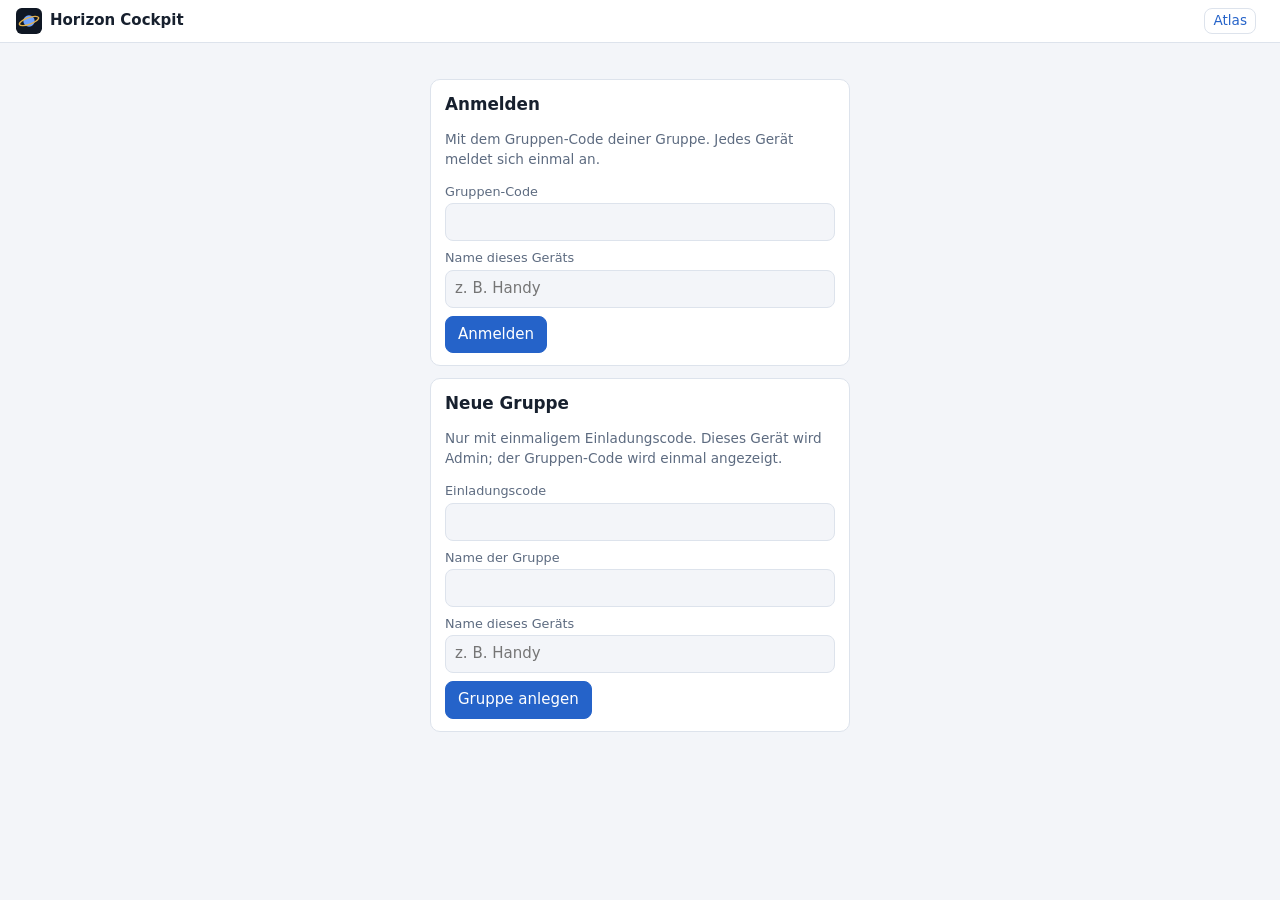
<file: index.html>
<!doctype html>
<html lang="de">
<head>
<meta charset="utf-8">
<meta name="viewport" content="width=device-width, initial-scale=1, viewport-fit=cover">
<title>Horizon Cockpit</title>
<meta name="theme-color" content="#0f1724">
<link rel="manifest" href="manifest.webmanifest">
<link rel="icon" href="icons/icon.svg" type="image/svg+xml">
<link rel="apple-touch-icon" href="icons/icon-192.png">
<link rel="stylesheet" href="style.css">
</head>
<body>
<header class="top">
  <div class="brand"><img src="icons/icon.svg" alt="" width="26" height="26"><span>Horizon Cockpit</span></div>
  <div class="row" style="flex-wrap:nowrap;min-width:0"><a class="atlaslink small" href="details/" target="_blank" rel="noopener" title="Horizon Atlas – Details am PC">Atlas</a><div class="acc" id="acc"></div></div>
</header>
<nav class="tabs" id="tabs" hidden>
  <a href="#/steuerung" data-tab="steuerung"><span class="ic">⏻</span>Steuerung<b class="badge" id="stBadge" hidden></b></a>
  <a href="#/lage" data-tab="lage"><span class="ic">◉</span>Lage</a>
  <a href="#/plaene" data-tab="plaene"><span class="ic">▤</span>Pläne</a>
  <a href="#/transporte" data-tab="transporte"><span class="ic">⇄</span>Transport</a>
  <a href="#/meldungen" data-tab="meldungen"><span class="ic">⚑</span>Nachrichten<b class="badge" id="evBadge" hidden></b></a>
  <a href="#/claude" data-tab="claude"><span class="ic">✉</span>Claude</a>
  <a href="#/mehr" data-tab="mehr"><span class="ic">≡</span>Mehr</a>
</nav>
<main id="view"><p class="muted pad">Lädt …</p></main>
<div class="toast" id="toast" hidden></div>
<script src="config.js"></script>
<script src="cloud.js"></script>
<script src="zeitplan.js"></script>
<script src="zeitfeed.js"></script>
<script src="ascension.js"></script>
<script src="transporte.js"></script>
<script src="common.js"></script>
<script src="app.js"></script>
</body>
</html>
</file>
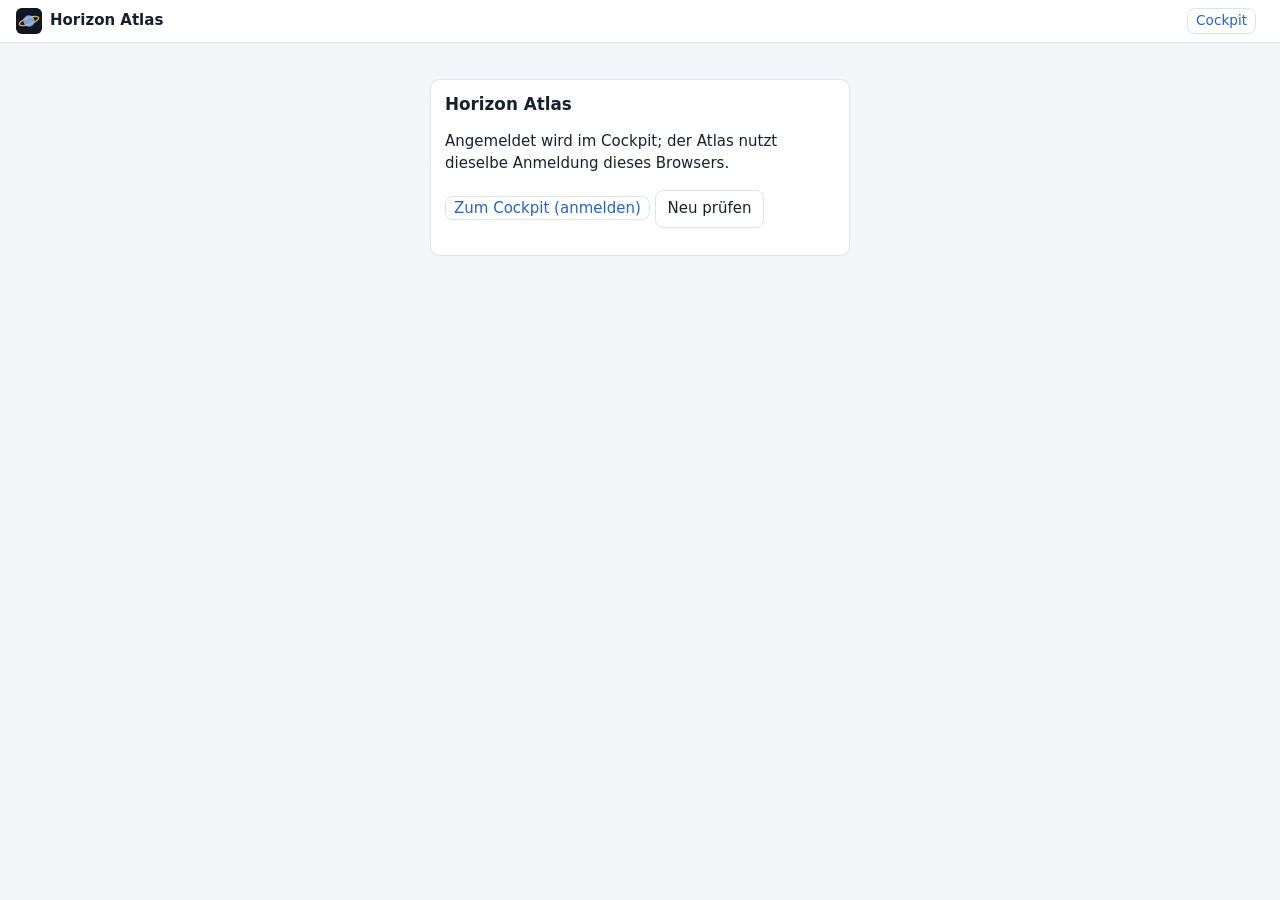
<file: details/index.html>
<!doctype html>
<html lang="de">
<head>
<meta charset="utf-8">
<meta name="viewport" content="width=device-width, initial-scale=1">
<title>Horizon Atlas</title>
<meta name="theme-color" content="#0f1724">
<link rel="icon" href="../icons/icon.svg" type="image/svg+xml">
<link rel="stylesheet" href="../style.css">
<link rel="stylesheet" href="details.css">
</head>
<body class="atlas">
<header class="top">
  <div class="brand"><img src="../icons/icon.svg" alt="" width="26" height="26"><span>Horizon Atlas</span></div>
  <div class="row" style="flex-wrap:nowrap;min-width:0"><a class="atlaslink small" href="../" title="Fernkontrolle: Lauf, Freigaben, Entscheidungen, Notfall">Cockpit</a><div class="acc" id="acc"></div></div>
</header>
<nav class="tabs" id="tabs" hidden>
  <a href="#/imperium" data-tab="imperium"><span class="ic">◉</span>Imperium</a>
  <a href="#/statistik" data-tab="statistik"><span class="ic">↗</span>Statistik</a>
  <a href="#/galaxie" data-tab="galaxie"><span class="ic">☉</span>Galaxie</a>
  <a href="#/planeten" data-tab="planeten"><span class="ic">◎</span>Planeten-DB</a>
  <a href="#/ereignisse" data-tab="ereignisse"><span class="ic">⚑</span>Ereignisse</a>
  <a href="#/plaene" data-tab="plaene"><span class="ic">▤</span>Pläne</a>
  <a href="#/werft" data-tab="werft"><span class="ic">⚓</span>Werft/Def</a>
  <a href="#/einheiten" data-tab="einheiten"><span class="ic">▦</span>Einheiten</a>
  <a href="#/kampf" data-tab="kampf"><span class="ic">⚔</span>Kampf</a>
  <a href="#/wissen" data-tab="wissen"><span class="ic">✦</span>Kompendium</a>
  <a href="#/ascension" data-tab="ascension"><span class="ic">⇧</span>Ascension</a>
  <a href="#/verbrauch" data-tab="verbrauch"><span class="ic">◔</span>Verbrauch</a>
</nav>
<main id="view"><p class="muted pad">Lädt …</p></main>
<div class="toast" id="toast" hidden></div>
<!-- Gemeinsam mit dem Cockpit (gleiche Anmeldung über localStorage hz.access/hz.device/hz.acc); kein Service Worker -->
<script>window.HZ_ATLAS = true;</script>
<script src="../config.js"></script>
<script src="version.js"></script>
<script src="../cloud.js"></script>
<script src="../zeitplan.js"></script>
<script src="../zeitfeed.js"></script>
<script src="../common.js"></script>
<script src="oeffentlich.js"></script>
<script src="../ascension.js"></script>
<script src="kompendium.js"></script>
<script src="ascension.js"></script>
<script src="werft.js"></script>
<script src="planetwerte.js"></script>
<script src="imperium.js"></script>
<script src="galaxie.js"></script>
<script src="planeten.js"></script>
<script src="sonden.js"></script>
<script src="galaxielesen.js"></script>
<script src="ereignisse.js"></script>
<script src="simparams.js"></script>
<script src="plaene.js"></script>
<script src="verbrauch.js"></script>
<script src="statistik.js"></script>
<script src="statistik-monitor.js"></script>
<script src="statistik-foerder.js"></script>
<script src="einheitenformel.js"></script>
<script src="einheiten-daten.js"></script>
<script src="einheiten.js"></script>
<script src="kampf.js"></script>
<script src="details.js"></script>
</body>
</html>
</file>
<file: style.css>
:root {
  --bg: #f3f5f9; --panel: #ffffff; --line: #dde3ec; --text: #17202e; --muted: #5d6b80;
  --accent: #2563c9; --accent-2: #e9f0fc; --ok: #1f8a4c; --warn: #b7791f; --bad: #c0392b;
  --hoch: #c0392b; --mittel: #b7791f; --niedrig: #5d6b80;
  --radius: 10px; --gap: 12px; --tabs-h: 58px;
  color-scheme: light;
}
@media (prefers-color-scheme: dark) {
  :root:not([data-theme="light"]) {
    --bg: #0b111b; --panel: #131c2b; --line: #23304a; --text: #e4eaf4; --muted: #8d9ab0;
    --accent: #6ea2ff; --accent-2: #18253d; --ok: #4cc77f; --warn: #e3b04b; --bad: #ff6b5e;
    --hoch: #ff6b5e; --mittel: #e3b04b; --niedrig: #8d9ab0;
    color-scheme: dark;
  }
}
:root[data-theme="dark"] {
  --bg: #0b111b; --panel: #131c2b; --line: #23304a; --text: #e4eaf4; --muted: #8d9ab0;
  --accent: #6ea2ff; --accent-2: #18253d; --ok: #4cc77f; --warn: #e3b04b; --bad: #ff6b5e;
  --hoch: #ff6b5e; --mittel: #e3b04b; --niedrig: #8d9ab0;
  color-scheme: dark;
}

* { box-sizing: border-box; }
[hidden] { display: none !important; }
html, body { margin: 0; overflow-x: clip; }
body {
  background: var(--bg); color: var(--text);
  font: 15px/1.45 system-ui, -apple-system, "Segoe UI", Roboto, sans-serif;
  padding-bottom: calc(var(--tabs-h) + env(safe-area-inset-bottom) + 8px);
}
a { color: var(--accent); }
h2 { font-size: 1.05rem; margin: 0 0 8px; }
h3 { font-size: .95rem; margin: 14px 0 6px; color: var(--muted); font-weight: 600; }
.muted { color: var(--muted); }
.pad { padding: 16px; }
.small { font-size: .85rem; }
.num { font-variant-numeric: tabular-nums; text-align: right; white-space: nowrap; }

header.top {
  position: sticky; top: 0; z-index: 5; display: flex; align-items: center; justify-content: space-between; gap: 8px;
  padding: calc(8px + env(safe-area-inset-top)) 16px 8px; background: var(--panel); border-bottom: 1px solid var(--line);
}
.brand { display: flex; align-items: center; gap: 8px; font-weight: 700; }
.acc { font-size: .85rem; color: var(--muted); text-align: right; min-width: 0; overflow: hidden; text-overflow: ellipsis; white-space: nowrap; }
.acc select { font: inherit; max-width: 46vw; }
.atlaslink { text-decoration: none; border: 1px solid var(--line); border-radius: 8px; padding: 2px 8px; white-space: nowrap; }

nav.tabs {
  position: fixed; left: 0; right: 0; bottom: 0; z-index: 5; display: flex; height: calc(var(--tabs-h) + env(safe-area-inset-bottom));
  padding-bottom: env(safe-area-inset-bottom); background: var(--panel); border-top: 1px solid var(--line);
  /* feste Leiste (Nutzer 18.10.: wieder fix statt wischbar, etwas weniger Abstand) */
  gap: 2px; padding-inline: 4px;
}
nav.tabs a {
  flex: 1 1 0; min-width: 0; padding: 0 2px; display: flex; flex-direction: column; align-items: center; justify-content: center; gap: 2px; position: relative;
  color: var(--muted); text-decoration: none; font-size: .72rem; white-space: nowrap;
}
/* Umbau 2 U1 (30.10.2026): sieben Reiter → Leiste waagerecht scrollbar, jeder Reiter mindestens 64 px breit */
nav.tabs { overflow-x: auto; overflow-y: hidden; scrollbar-width: none; -webkit-overflow-scrolling: touch; }
nav.tabs::-webkit-scrollbar { display: none; }
nav.tabs a { flex: 1 0 64px; }
nav.tabs a .ic { font-size: 1.15rem; line-height: 1; }
nav.tabs a.on { color: var(--accent); font-weight: 600; }
.badge { position: absolute; top: 6px; left: calc(50% + 8px); background: var(--hoch); color: #fff; border-radius: 9px;
  font-size: .65rem; padding: 0 5px; min-width: 16px; text-align: center; }
@media (min-width: 900px) {
  body { padding-bottom: 16px; }
  nav.tabs { position: sticky; top: 51px; bottom: auto; height: 44px; justify-content: safe center; border-top: 0; border-bottom: 1px solid var(--line); }
  nav.tabs a { flex: 0 0 auto; min-width: 0; flex-direction: row; padding: 0 18px; font-size: .9rem; gap: 6px; }
  .badge { position: static; }
}

main { max-width: 1100px; margin: 0 auto; padding: 12px 16px; }
main > * + * { margin-top: var(--gap); }
.grid { display: grid; gap: var(--gap); grid-template-columns: repeat(auto-fit, minmax(300px, 1fr)); }
.card { background: var(--panel); border: 1px solid var(--line); border-radius: var(--radius); padding: 12px 14px; min-width: 0; }
.card.warn { border-color: var(--warn); }
.row { display: flex; gap: 8px; align-items: center; flex-wrap: wrap; }
.row.between { justify-content: space-between; }
.stack > * + * { margin-top: var(--gap); }

table { width: 100%; border-collapse: collapse; }
th, td { padding: 5px 6px; border-bottom: 1px solid var(--line); text-align: left; vertical-align: top; }
th { font-weight: 600; color: var(--muted); font-size: .8rem; }
tr:last-child td { border-bottom: 0; }
.scroll { overflow-x: auto; }

.tag { display: inline-block; border-radius: 6px; padding: 0 6px; font-size: .75rem; border: 1px solid var(--line); color: var(--muted); white-space: nowrap; }
.tag.hoch { color: var(--hoch); border-color: var(--hoch); }
.tag.mittel { color: var(--mittel); border-color: var(--mittel); }
.tag.ok, .tag.freigegeben, .tag.erledigt { color: var(--ok); border-color: var(--ok); }
.tag.aktiv, .tag.vorgemerkt { color: var(--accent); border-color: var(--accent); }
.tag.abgebrochen, .tag.verworfen { color: var(--muted); }
.bar { height: 6px; border-radius: 3px; background: var(--line); overflow: hidden; margin-top: 3px; }
.bar > i { display: block; height: 100%; background: var(--accent); }
.stage { display: inline-flex; gap: 2px; }
.stage i { width: 10px; height: 10px; border-radius: 2px; background: var(--line); }
.stage i.on { background: var(--ok); }

button, .btn {
  font: inherit; border: 1px solid var(--line); background: var(--panel); color: var(--text); border-radius: 8px; padding: 7px 12px; cursor: pointer;
}
button.primary { background: var(--accent); border-color: var(--accent); color: #fff; }
button.danger { color: var(--bad); border-color: var(--bad); }
button:disabled { opacity: .5; cursor: default; }
button.link { border: 0; background: none; padding: 0; color: var(--accent); text-decoration: underline; }
input, select, textarea {
  font: inherit; color: var(--text); background: var(--bg); border: 1px solid var(--line); border-radius: 8px; padding: 7px 9px; max-width: 100%;
}
label.f { display: block; margin: 8px 0; }
label.f span { display: block; font-size: .8rem; color: var(--muted); margin-bottom: 2px; }
label.f input, label.f select { width: 100%; }
.login { max-width: 420px; margin: 24px auto; }
.err { color: var(--bad); }
.list-item { padding: 8px 0; border-bottom: 1px solid var(--line); }
.list-item:last-child { border-bottom: 0; }
.ev.unseen { font-weight: 600; }
.ev { touch-action: pan-y; }
.ev.dismissed { opacity: .55; }
.evx { padding: 0 4px; }
tr.step td { padding-top: 2px; padding-bottom: 2px; }
/* Planschritte nach Art (stepsTable, Nutzer 26.10.2026): Forschung, Schiffe, Transporte farbig abgesetzt, Bau ohne Farbe */
:root { --kr: #7c3aed; --kr-bg: #f3edff; --ks: #0e7490; --ks-bg: #e3f6fa; --kt: #b45309; --kt-bg: #fdf1e3; }
@media (prefers-color-scheme: dark) {
  :root:not([data-theme="light"]) { --kr: #b896ff; --kr-bg: #241a3d; --ks: #4fd3df; --ks-bg: #102d33; --kt: #ffb46b; --kt-bg: #33240f; }
}
:root[data-theme="dark"] { --kr: #b896ff; --kr-bg: #241a3d; --ks: #4fd3df; --ks-bg: #102d33; --kt: #ffb46b; --kt-bg: #33240f; }
tr.kr td { background: var(--kr-bg); } tr.kr td:first-child { box-shadow: inset 3px 0 var(--kr); }
tr.ks td { background: var(--ks-bg); } tr.ks td:first-child { box-shadow: inset 3px 0 var(--ks); }
tr.kt td { background: var(--kt-bg); } tr.kt td:first-child { box-shadow: inset 3px 0 var(--kt); }
.tag.kr { background: var(--kr-bg); color: var(--kr); } .tag.ks { background: var(--ks-bg); color: var(--ks); } .tag.kt { background: var(--kt-bg); color: var(--kt); }
.toast { position: fixed; left: 50%; transform: translateX(-50%); bottom: calc(var(--tabs-h) + 16px + env(safe-area-inset-bottom));
  background: var(--text); color: var(--bg); padding: 8px 14px; border-radius: 8px; z-index: 9; max-width: calc(100vw - 32px); }
.search { width: 100%; margin-bottom: 8px; }
.wlist { max-height: 70vh; overflow: auto; }
.wlist button { display: block; width: 100%; text-align: left; border: 0; border-bottom: 1px solid var(--line); border-radius: 0; background: none; padding: 7px 4px; }
.wlist button.on { background: var(--accent-2); }
@media (min-width: 900px) { .wissen { display: grid; grid-template-columns: 300px 1fr; gap: var(--gap); align-items: start; } }
/* Plan-Editor (F4) */
.row.wrap { gap: 6px; }
.edsteps { width: 100%; }
.edsteps td.acts { white-space: nowrap; text-align: right; width: 1%; padding-left: 2px; padding-right: 0; }
.edsteps td.acts button { padding: 2px 6px; margin-left: 1px; min-width: 0; }
.edsteps td.acts button.on { background: var(--accent-2); border-color: var(--accent); }
.edsteps tr.skip td { opacity: .5; text-decoration: line-through; }
.edsteps tr.skip td.acts { text-decoration: none; opacity: 1; }
.edsteps tr.bad td:first-child { color: var(--bad); font-weight: 600; }
.edsteps tr.halt td { color: var(--warn); font-weight: 600; border-top: 2px solid var(--warn); }
.ok { color: var(--ok); }
span.warn, p.warn { color: var(--warn); }
/* Kompendium (kompendium.js) */
.komp { --ore: #a8492a; --min: #17807f; --fuel: #a8720a; }
@media (prefers-color-scheme: dark) { :root:not([data-theme="light"]) .komp { --ore: #e58360; --min: #52c4c2; --fuel: #e6b444; } }
:root[data-theme="dark"] .komp { --ore: #e58360; --min: #52c4c2; --fuel: #e6b444; }
.komp > * + *, #kbody > * + * { margin-top: var(--gap); }
.komp .e { color: var(--ore); } .komp .m { color: var(--min); } .komp .t { color: var(--fuel); }
.kseg { display: flex; gap: 6px; flex-wrap: wrap; }
.kseg button, .komp button[aria-pressed] { padding: 5px 10px; font-size: .85rem; }
.kseg button[aria-pressed="true"], .komp button[aria-pressed="true"] { background: var(--accent-2); border-color: var(--accent); color: var(--accent); font-weight: 600; }
.ksub { overflow-x: auto; flex-wrap: nowrap; padding-bottom: 2px; }
.ksub button { white-space: nowrap; }
.kind { font-size: .68rem; font-weight: 600; text-transform: uppercase; letter-spacing: .05em; padding: 0 5px; border-radius: 4px; border: 1px solid var(--line); color: var(--muted); white-space: nowrap; }
.kind.r { color: var(--accent); border-color: var(--accent); }
.ktbl { font-size: .86rem; }
.ktbl input { padding: 3px 5px; }
.ktbl tr.kday td { background: var(--accent-2); font-weight: 600; font-size: .8rem; }
.ktbl tr.know td { border-top: 2px solid var(--accent); color: var(--accent); font-weight: 600; font-size: .8rem; }
.ktbl tr.kfac td { color: var(--muted); font-size: .82rem; }
.ktbl tr.kdone td { opacity: .5; }
.ktbl tr.ktier td { border-top: 2px solid var(--accent); }
.ktots { display: grid; grid-template-columns: repeat(auto-fit, minmax(140px, 1fr)); gap: 8px; margin-top: 8px; }
.ktot { border: 1px solid var(--line); border-radius: 8px; padding: 6px 10px; background: var(--bg); min-width: 0; }
.ktot span { display: block; font-size: .72rem; color: var(--muted); text-transform: uppercase; letter-spacing: .05em; }
.ktot b { font-size: 1.05rem; font-variant-numeric: tabular-nums; }
.kfacts { display: grid; gap: var(--gap); grid-template-columns: repeat(auto-fit, minmax(220px, 1fr)); }
.kfacts p { margin: 4px 0 0; }
.kmech { display: grid; gap: var(--gap); grid-template-columns: repeat(auto-fit, minmax(300px, 1fr)); }
@media (max-width: 420px) { .kmech { grid-template-columns: minmax(0, 1fr); } }
.kul { margin: 6px 0 0; padding-left: 1.2em; display: grid; gap: 6px; }
.kformula { font-family: ui-monospace, Consolas, monospace; font-size: .85rem; background: var(--bg); border: 1px solid var(--line); border-radius: 6px; padding: 6px 8px; margin: 6px 0; overflow-x: auto; white-space: nowrap; }
.kreq { display: grid; grid-template-columns: 6.5em minmax(0, 1fr); gap: 8px; padding: 6px 0; border-top: 1px solid var(--line); }
.kreq:first-of-type { border-top: 0; }
.kchips { display: flex; flex-wrap: wrap; gap: 6px; }
.kchip { display: inline-flex; gap: 5px; align-items: baseline; border: 1px solid var(--line); background: var(--bg); border-radius: 6px; padding: 2px 7px; font-size: .85rem; }
.kwissen .wlist h3 { margin: 10px 0 2px; }
@media (min-width: 900px) { .kwissen { display: grid; grid-template-columns: 300px minmax(0, 1fr); gap: var(--gap); align-items: start; } }
@media (max-width: 899px) { .kwissen .wlist { max-height: 38vh; } .kwissen #kd { margin-top: var(--gap); } }
#kd > * + * { margin-top: var(--gap); }
.kplanbar label.f { margin: 4px 0; }
.kplanbar select { max-width: 70vw; }
.kgantt { overflow-x: auto; border: 1px solid var(--line); border-radius: 6px; background: var(--bg); }
.kgantt svg { display: block; min-width: 720px; width: 100%; height: auto; }
.kgantt text { font: 11px ui-monospace, Consolas, monospace; fill: var(--muted); }
.kgantt .lane { font-weight: 600; fill: var(--text); }
.kgantt .grid { stroke: var(--line); }
.kgantt rect.b, .klegend i.b { fill: var(--min); background: var(--min); }
.kgantt rect.r, .klegend i.r { fill: var(--accent); background: var(--accent); }
.kgantt rect.s, .klegend i.s { fill: var(--fuel); background: var(--fuel); }
.klegend { display: flex; gap: 14px; flex-wrap: wrap; font-size: .82rem; color: var(--muted); margin: 6px 0; }
.klegend i { display: inline-block; width: 12px; height: 8px; border-radius: 2px; margin-right: 5px; vertical-align: middle; }
.kgantt rect.req, .klegend i.req { fill: var(--accent); background: var(--accent); }
.kgantt rect.opt, .klegend i.opt { fill: var(--min); background: var(--min); }
.pill { font-size: .68rem; font-weight: 600; text-transform: uppercase; letter-spacing: .05em; padding: 0 5px; border-radius: 4px; white-space: nowrap; }
.pill.req { background: var(--accent-2); color: var(--accent); }
.pill.opt { border: 1px solid var(--line); color: var(--min); }
/* Planabweichung (B4) */
svg.drift { width: 100%; max-width: 640px; height: auto; margin-top: 8px; font-size: 14px; }
svg.drift text { fill: var(--muted); }
svg.drift .g { stroke: var(--line); }
svg.drift .z { stroke: var(--muted); stroke-width: 1; }
svg.drift .lim { stroke: var(--bad); stroke-dasharray: 5 4; stroke-width: 1; }
svg.drift .ln { fill: none; stroke: var(--accent); stroke-width: 2; }
svg.drift .pt { fill: var(--accent); }
svg.drift .bad { fill: var(--bad); }
/* Nachrichten (B1) */
details.msg summary { cursor: pointer; color: var(--accent); }
.msgbody { white-space: pre-wrap; overflow-wrap: anywhere; margin: 4px 0; padding: 6px 8px; border-left: 3px solid var(--line); }
.ev code { overflow-wrap: anywhere; }

/* Planeten + Statistik Imperium (B2) */
.plchips { display: flex; gap: 8px; overflow-x: auto; padding-bottom: 4px; scroll-snap-type: x proximity; }
.plchip { display: flex; flex-direction: column; align-items: flex-start; gap: 1px; text-align: left; min-width: 180px; flex: 0 0 auto;
  scroll-snap-align: start; line-height: 1.3; padding: 6px 10px; }
.plchip.on { border-color: var(--accent); background: var(--accent-2); }
details.sub { margin-top: 6px; }
details.sub summary { cursor: pointer; padding: 4px 0; }
.scrollx { overflow-x: auto; }

/* Planetenkarten der Lage (PR 5): Label/Inhalt links (darf umbrechen), Zeit rechts (eine Zeile) */
.plcard { padding: 8px 10px; }
.plcard h2 { font-size: .95rem; margin: 0 0 4px; }
/* Pläne: Planeten-Karten einklappbar (Umbau 2 U3) – Kopf als summary, Kartenüberschrift entfällt */
details.plfold > summary { cursor: pointer; padding: 8px 10px; background: var(--panel); border: 1px solid var(--line); border-radius: var(--radius); }
details.plfold[open] > summary { border-bottom-left-radius: 0; border-bottom-right-radius: 0; border-bottom: 0; }
details.plfold[open] > .plcard { border-top-left-radius: 0; border-top-right-radius: 0; }
details.plfold > .plcard > h2 { display: none; }
.plrow { display: grid; grid-template-columns: minmax(0, 1fr) auto; gap: 2px 8px; align-items: baseline; padding: 3px 0; border-top: 1px solid var(--line); }
.plrow:first-of-type { border-top: 0; }
.pll { overflow-wrap: anywhere; min-width: 0; }
.plt { white-space: nowrap; font-variant-numeric: tabular-nums; text-align: right; }
.plsec { font-size: .78rem; font-weight: 600; text-transform: uppercase; letter-spacing: .04em; color: var(--muted, #888); margin: 2px 0 0; }
.plplan { margin-top: 8px; padding-top: 6px; border-top: 2px solid var(--line); }
.pleff { padding: 4px 6px; margin: 0 0 6px; border-left: 3px solid var(--warn); background: var(--accent-2); border-radius: 4px; }
.arr { font-size: .8em; }
.arr.go { color: var(--ok); }
.arr.wait { color: var(--bad); }
.plfoot { margin-top: 4px; text-align: right; }
/* Belegung je Planet unter den Kolopunkten (Lage) */
table.ausbau { margin: 2px 0 6px; }
table.ausbau tr.sum td { border-top: 1px solid var(--line); }
/* Ausbau je Art und Flotten je Planet (Umbau 2 U2): je Schritt Name, Kosten, darunter Start · Dauer · Ende */
.lgart { margin: 8px 0 2px; }
.lgrow { padding: 3px 0; border-top: 1px solid var(--line); overflow-wrap: anywhere; font-variant-numeric: tabular-nums; }
.lgart + .lgrow { border-top: 0; }
/* Reiter Claude: Aufträge nach rechts wegwischen */
.list-item.swipe { touch-action: pan-y; will-change: transform; }

/* Handy (B16, 15.10.2026: Galaxy S20 = 360 × 800 CSS-px): kein seitliches Scrollen, fingergroße Knöpfe, lange Texte umbrechen */
.nowrap { white-space: nowrap; }
.wrapall, .msgbody, .list-item code { overflow-wrap: anywhere; }
.rmob { display: none; }
details.sub > summary { padding: 6px 0; }
@media (max-width: 600px) {
  main { padding: 10px 10px; }
  .card { padding: 10px 11px; }
  .plcard { padding: 8px 10px; }
  .plrow { font-size: .92rem; }
  .plcard .askgo { min-height: 34px; }
  .grid { grid-template-columns: minmax(0, 1fr); }
  button:not(.link), .btn, select, input:not([type="checkbox"]):not([type="radio"]) { min-height: 40px; }
  button.link.evx { min-width: 36px; min-height: 32px; text-decoration: none; font-size: 1rem; }
  th, td { padding: 5px 4px; }
  .acc select { max-width: 52vw; }
  /* Kompendium: Rohstoff- und Nebenspalten als Zeile unter dem Namen */
  .ktbl .rc { display: none; }
  .rmob { display: block; }
  .ksub { flex-wrap: wrap; overflow-x: visible; }
  .kformula { white-space: normal; overflow-wrap: anywhere; }
  .kplanbar select { max-width: 100%; }
  .kplanbar label.f { flex: 1 1 140px; }
  .kplanbar label.f input { width: 100% !important; }
  .kreq { grid-template-columns: 4.5em minmax(0, 1fr); }
  /* Plan-Editor: Pfeile, Halt, Überspringen fingergroß, darunter statt daneben */
  .edsteps td.acts { white-space: normal; width: 84px; }
  .edsteps td.acts button { min-width: 40px; min-height: 36px; margin: 1px; padding: 2px; }
  .plchip { min-width: 0; flex: 1 1 100%; }
  .plchips { flex-wrap: wrap; overflow-x: visible; }
}
.kchip { max-width: 100%; flex-wrap: wrap; }
.kchip .link { white-space: normal; text-align: left; }

/* Galaxie (B9): Navigation, Bahnen 1–14 mit Typ, Besitzer, zuletzt gesehen; SCOL-Hinweis; Verlauf */
.galnav { display: flex; flex-wrap: wrap; align-items: center; gap: 6px; margin-bottom: var(--gap); }
.galnav .gbtn { min-width: 42px; min-height: 40px; font-size: 1.05rem; padding: 0 8px; }
.galnav .gbtn.on { border-color: var(--accent); color: var(--accent); background: var(--accent-2); }
.galin { display: flex; align-items: center; gap: 3px; color: var(--muted); font-weight: 600; }
.galin input { width: 4.4em; min-height: 40px; font: inherit; font-weight: 400; color: var(--text); font-variant-numeric: tabular-nums; text-align: center; }
.galin input[name="g"] { width: 3.2em; }
.galin .galok { margin-left: 3px; }
@media (max-width: 600px) { .galin .galok { display: none; } .galnav { gap: 5px; } .galnav .gbtn { min-width: 40px; } }
.galsum { flex: 1 1 100%; margin: 2px 0 0; }
.galsum a.on { font-weight: 700; text-decoration: none; }
.orb.own .oi > b { color: var(--accent); }
.orb.home { background: var(--accent-2); border-radius: 6px; }
.orb.home .ob { color: var(--accent); }
.orbits { display: grid; margin-top: 8px; }
.orb { display: grid; grid-template-columns: 1.8em 3.6em minmax(0, 1fr) auto; gap: 8px; align-items: center; padding: 5px 0; border-top: 1px solid var(--line); }
.orb:first-child { border-top: 0; }
.orb .ob { font-variant-numeric: tabular-nums; text-align: right; color: var(--muted); font-weight: 600; }
.orb .oi { min-width: 0; overflow-wrap: anywhere; }
.orb .od { display: block; }
.orb .os { white-space: nowrap; }
.orb .osm { display: none; }
.orb.empty { grid-template-columns: 1.8em minmax(0, 1fr); padding: 2px 0; }
.orb.unknown .oi b, .orb.gone { color: var(--muted); }
.orb.gone .oi > b { text-decoration: line-through; }
.ptype { display: inline-block; text-align: center; font: 600 .75rem ui-monospace, Consolas, monospace; border-radius: 5px; padding: 2px 0;
  border: 1px solid var(--accent); color: var(--accent); background: var(--accent-2); }
.ptype.unk { border-color: var(--line); color: var(--muted); background: var(--bg); }
.ptype.t-VUPL, .ptype.t-LVPL { border-color: var(--bad); color: var(--bad); background: transparent; }
.ptype.t-JUPL, .ptype.t-FOPL { border-color: var(--ok); color: var(--ok); background: transparent; }
.scolhint { border-left: 3px solid var(--accent); background: var(--accent-2); border-radius: 6px; padding: 6px 10px; margin-top: 8px; }
.scolhint p { margin: 4px 0 0; }
.scolc { margin: 4px 0 0; padding-left: 1.4em; }
.scolc li.best { font-weight: 600; }
.scolc li .muted { font-weight: 400; }
table.chg td { vertical-align: top; }
@media (max-width: 600px) {
  .orb { grid-template-columns: 1.6em 3.4em minmax(0, 1fr); }
  .orb .os { display: none; }
  .orb .osm { display: inline; }
}
</file>
<file: details/details.css>
/* Horizon Atlas: nur Desktop-Browser am PC (Entscheidung 7.4) – Reiterleiste immer oben, breitere Seite, breite Tabellen.
   Farben und Bausteine aus ../style.css. */
body.atlas { padding-bottom: 16px; }
body.atlas nav.tabs { position: sticky; top: 51px; bottom: auto; height: 44px; justify-content: safe center; border-top: 0; border-bottom: 1px solid var(--line);
  -webkit-mask-image: none; mask-image: none; }
body.atlas nav.tabs a { flex: 0 0 auto; min-width: 0; flex-direction: row; padding: 0 18px; font-size: .9rem; gap: 6px; }
body.atlas main { max-width: 1400px; }
body.atlas .badge { position: static; }
.atlas .wide { width: 100%; border-collapse: collapse; }
.atlas .wide th, .atlas .wide td { padding: 3px 8px; border-bottom: 1px solid var(--line); text-align: left; vertical-align: top; }
.atlas .wide th.num, .atlas .wide td.num { text-align: right; }
.atlas .cols2 { display: grid; grid-template-columns: repeat(auto-fit, minmax(420px, 1fr)); gap: var(--gap); align-items: start; }
.atlas .cols2 > * + * { margin-top: 0; }
/* Planeten-DB (planeten.js, D4) */
.atlas .pdnav { gap: 4px 14px; }
.atlas .pdnav a { padding: 4px 2px; text-decoration: none; color: var(--muted); border-bottom: 2px solid transparent; }
.atlas .pdnav a.on { color: var(--text); font-weight: 600; border-bottom-color: var(--accent); }
.atlas .pdnav .small.muted { margin-left: auto; }
.atlas .pdf { display: flex; flex-wrap: wrap; gap: 8px 14px; align-items: flex-end; }
.atlas .pdf label { display: flex; flex-direction: column; gap: 2px; font-size: .8rem; color: var(--muted); }
.atlas .pdf label > input, .atlas .pdf label > select, .atlas .pdf label > span { color: var(--text); }
.atlas .pdf .row.nowrap { flex-wrap: nowrap; gap: 4px; }
.atlas .pdf label.pdchk { flex-direction: row; align-items: center; gap: 6px; color: var(--text); padding-bottom: 6px; }
.atlas .pdn { width: 6em; }
.atlas .pdpre { margin-top: 10px; padding-top: 8px; border-top: 1px solid var(--line); }
.atlas .pdgrid { display: grid; grid-template-columns: minmax(0, 1fr) 440px; gap: var(--gap); align-items: start; margin-top: var(--gap); }
.atlas .pdgrid > * { margin-top: 0; }
.atlas .pdside { position: sticky; top: 107px; max-height: calc(100vh - 120px); overflow-y: auto; }
.atlas .pdside > .card { margin-top: 0; }
.atlas .pdscroll { overflow-x: auto; }
.atlas .pdtab th[data-sort] { cursor: pointer; user-select: none; white-space: nowrap; }
.atlas .pdtab th[data-sort]:hover { color: var(--accent); }
.atlas .pdtab tbody tr { cursor: pointer; }
.atlas .pdtab tbody tr:hover { background: var(--accent-2); }
.atlas .pdtab tr.sel, .atlas .pdtab tr.sel:hover { background: var(--accent-2); box-shadow: inset 3px 0 0 var(--accent); }
.atlas .pdtab tr.own td:nth-child(5) { color: var(--accent); font-weight: 600; }
.atlas .pdtab tr.gone { opacity: .55; }
.atlas .pdstar { color: var(--muted); cursor: pointer; text-align: center; width: 1.4em; }
.atlas .pdstar.on { color: var(--warn); }
.atlas .pdbar { height: 10px; min-width: 2px; border-radius: 3px; background: var(--accent); margin-top: 4px; }
.atlas .wide th.pdgrp { padding-top: 8px; color: var(--muted); font-size: .75rem; text-transform: uppercase; letter-spacing: .04em; border-bottom-color: var(--text); }
.atlas .pdcmp th { vertical-align: bottom; }
.atlas .pdcmp tr:first-child th:not(:first-child) { text-align: right; }
.atlas tr.own td:first-child b { color: var(--accent); }
@media (max-width: 1100px) { .atlas .pdgrid { grid-template-columns: 1fr; } .atlas .pdside { position: static; max-height: none; } }
.atlas .pdtiles { display: grid; grid-template-columns: repeat(auto-fill, minmax(120px, 1fr)); gap: 8px; margin: 8px 0; }
.atlas .pdtile { display: flex; flex-direction: column; gap: 2px; padding: 10px 12px; border: 1px solid var(--line); border-radius: var(--radius); background: var(--bg); }
.atlas .pdtile b { font-size: 1.5rem; line-height: 1.1; }
.atlas .pdsec { margin: 18px 2px 0; }
.atlas .pdheat td, .atlas .pdheat th { text-align: center; }
.atlas .pdact { margin-top: 12px; padding-top: 8px; border-top: 1px dashed var(--line); }
/* Sonden versenden (sonden.js, P5) */
.atlas .orb { grid-template-columns: 1.8em 3.6em minmax(0, 1fr) auto auto; }
.atlas .orbits .prbgo { padding: 2px 8px; }
.prbdlg { max-width: 520px; border: 1px solid var(--line); border-radius: 10px; background: var(--panel); color: var(--text); }
.prbdlg::backdrop { background: rgba(0, 0, 0, .45); }
.prbdlg h2 { margin-top: 0; }
/* Statistik (statistik.js, D3) */
.atlas svg.stchart { max-width: none; font-size: 12px; }
.atlas .stkey { display: inline-block; width: 12px; height: 3px; border-radius: 2px; margin-right: 5px; vertical-align: middle; }
/* Kampf (kampf.js, D7.3) */
.atlas .kampf .kfl { border: 1px solid var(--line); border-radius: 8px; padding: 8px; margin: 8px 0; }
.atlas .kampf .kfl input[type=range] { width: 130px; }
.atlas .kampf .kreg { display: inline-block; min-width: 2em; text-align: right; }
.atlas .kampf .kunits { width: 100%; table-layout: fixed; }
.atlas .kampf .kunits td:nth-child(2) { width: 7em; } .atlas .kampf .kunits td:nth-child(3) { width: 6.5em; } .atlas .kampf .kunits td:nth-child(4) { width: 1.6em; }
.atlas .kampf .kunits select, .atlas .kampf .kunits input { width: 100%; box-sizing: border-box; }
.atlas .kampf .kpis { display: flex; gap: 24px; flex-wrap: wrap; margin: 4px 0 8px; }
.atlas .kampf .kpis div { display: flex; flex-direction: column; }
.atlas .kampf .kpis b { font-size: 1.6rem; }
/* Planetenwerte links unter der Planetenliste der Planeten-DB (planeten.js pdBrowser, planetwerte.js) */
.atlas .pdmain { min-width: 0; }
.atlas .pdmain > .card:first-child { margin-top: 0; }
.atlas .pwt { width: auto; }
.atlas .pwt th { vertical-align: bottom; font-weight: normal; }
.atlas .pwt th.num, .atlas .pwt td.num { padding-left: 14px; }
.atlas .pwt td:first-child { white-space: nowrap; }

/* Galaxy Mag (oeffentlich.js): Meldungen im angezeigten System hervorheben */
.oehere td { font-weight: 600; }

/* Gesamtplan (plaene.js, stepsTable opt.marks = 'farben'): aktive Schritte je Schlange (Planet/Forschung) farbig markiert */
:root {
  --qc0: #2563c9; --qc1: #d9730d; --qc2: #1f8a4c; --qc3: #8e44ad; --qc4: #0e9aa7; --qc5: #d6336c;
}
@media (prefers-color-scheme: dark) {
  :root:not([data-theme="light"]) { --qc0: #6ea2ff; --qc1: #ffa24d; --qc2: #4cc77f; --qc3: #c58bf0; --qc4: #4fd3df; --qc5: #ff7fae; }
}
:root[data-theme="dark"] { --qc0: #6ea2ff; --qc1: #ffa24d; --qc2: #4cc77f; --qc3: #c58bf0; --qc4: #4fd3df; --qc5: #ff7fae; }
.qmark { font-weight: 700; white-space: nowrap; }
.qc0 { color: var(--qc0); } .qc1 { color: var(--qc1); } .qc2 { color: var(--qc2); }
.qc3 { color: var(--qc3); } .qc4 { color: var(--qc4); } .qc5 { color: var(--qc5); }
.qlegend { margin: 4px 0; display: flex; flex-wrap: wrap; gap: 4px 8px; }

/* Ascension / Farmphase (ascension.js): Kacheln, Tabellen, Hervorhebung des laufenden Blocks */
.atlas .ascKs { display: grid; grid-template-columns: repeat(auto-fill, minmax(150px, 1fr)); gap: 10px; }
.atlas .ascK { display: flex; flex-direction: column; background: var(--accent-2); border-radius: var(--radius); padding: 8px 10px; }
.atlas .ascK b { font-size: 1.05rem; }
.atlas table.ascT td, .atlas table.ascT th { white-space: nowrap; }
.atlas table.ascT td.small { white-space: normal; min-width: 260px; }
.atlas table.ascT th.num { text-align: right; }
.atlas tr.ascRow { cursor: pointer; }
.atlas tr.ascRow.on td, .atlas tr.ascNow td { background: var(--accent-2); font-weight: 600; }
.atlas tr.ascNow td:first-child { box-shadow: inset 3px 0 var(--accent); }
.atlas tr.ascPast td { opacity: .55; }
</file>
